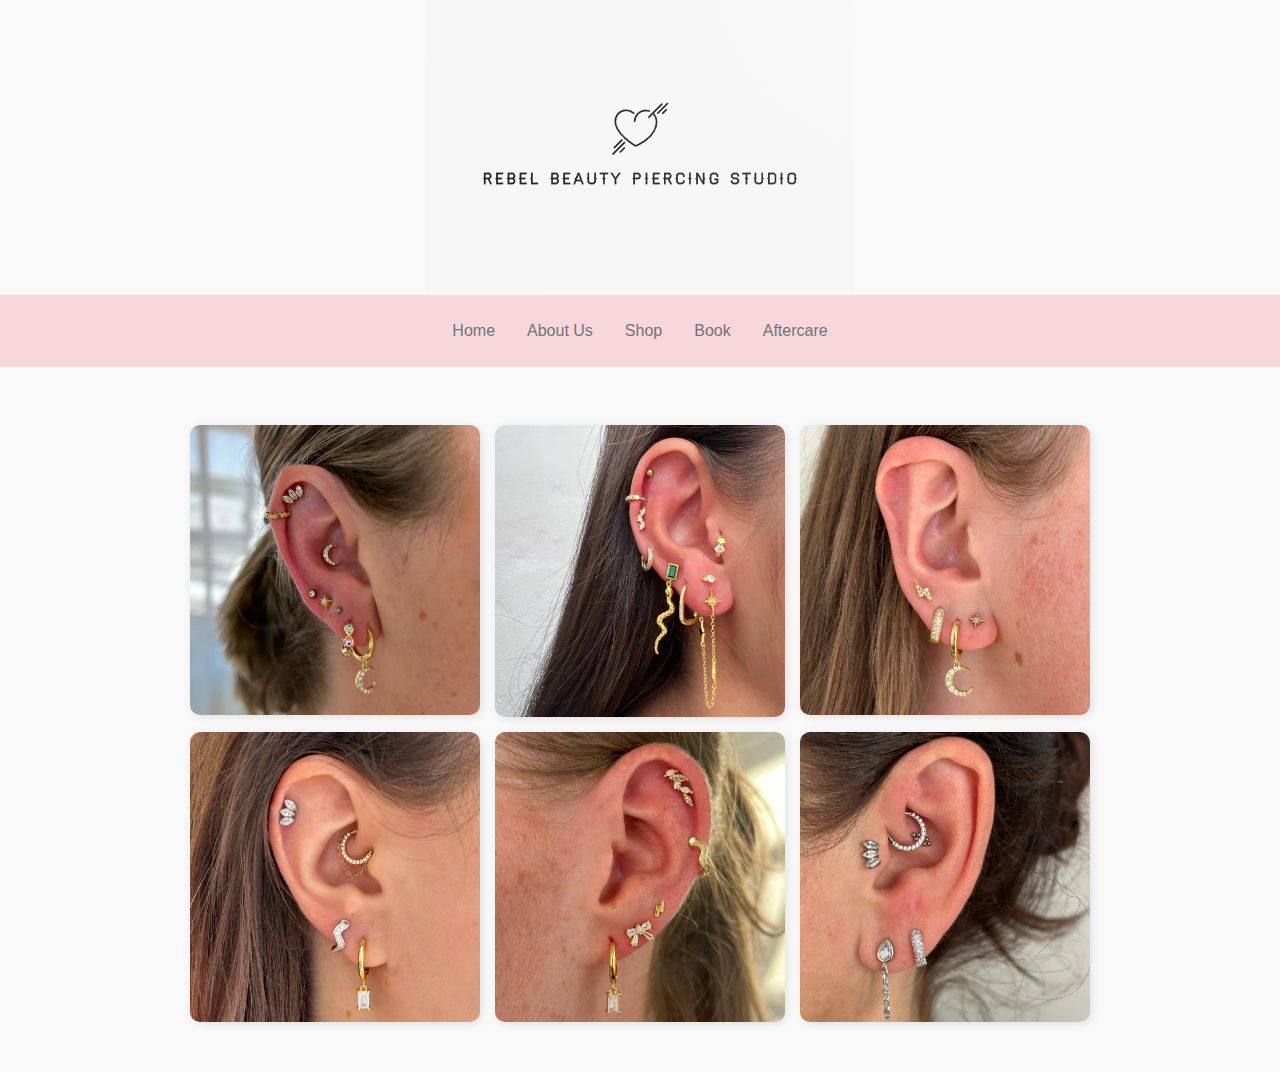
<file: index.html>
<!doctype html>
<html lang="en">
  <head>
    <meta charset="utf-8">
    <meta name="viewport" content="width=device-width, initial-scale=1">
    <title>Home</title>
    <link href="https://cdn.jsdelivr.net/npm/bootstrap@5.3.3/dist/css/bootstrap.min.css" rel="stylesheet" integrity="sha384-QWTKZyjpPEjISv5WaRU9OFeRpok6YctnYmDr5pNlyT2bRjXh0JMhjY6hW+ALEwIH" crossorigin="anonymous">
    <link rel="stylesheet" href="CSS/project.css">
  </head>
  <body>
    <script src="https://cdn.jsdelivr.net/npm/bootstrap@5.3.3/dist/js/bootstrap.bundle.min.js" integrity="sha384-YvpcrYf0tY3lHB60NNkmXc5s9fDVZLESaAA55NDzOxhy9GkcIdslK1eN7N6jIeHz" crossorigin="anonymous"></script>
  
  </body>


<!--NavBar-->

<img src="Images/logo.png" class="rounded mx-auto d-block" alt="heart logo image">
<div class="p-3 mb-2 bg-danger-subtle text-white">
	<ul class="nav justify-content-center">
		<li class="nav-item">
		  <a class="nav-link active text-secondary" aria-current="page"  href="index.html">Home</a>
		</li>
		<li class="nav-item">
		  <a class="nav-link text-secondary"  href="Aboutus.html">About Us</a>
		</li>
		<li class="nav-item">
		  <a class="nav-link text-secondary" href="Shop.html">Shop</a>
		</li>
		<li class="nav-item">
		  <a class="nav-link text-secondary" href="Book.html">Book</a>
		</li>
		<li class="nav-item">
			<a class="nav-link text-secondary" href="Aftercare.html">Aftercare</a>
		</li>
	</ul>
</div>
  


<!--Images-->


<section class="grid-container">
  <div class="grid-item"><img src="Images/fp1.WEBP" alt="Pierced ear with jewellery"></div>
  <div class="grid-item"><img src="Images/fp2.WEBP" alt="Pierced ear with jewellery"></div>
  <div class="grid-item"><img src="Images/fp3.WEBP" alt="Pierced ear with jewellery"></div>
  <div class="grid-item"><img src="Images/fp4.WEBP" alt="Pierced ear with jewellery"></div>
  <div class="grid-item"><img src="Images/fp5.WEBP" alt="Pierced ear with jewellery"></div>
  <div class="grid-item"><img src="Images/fp6.WEBP" alt="Pierced ear with jewellery"></div>

  
</html>
</file>
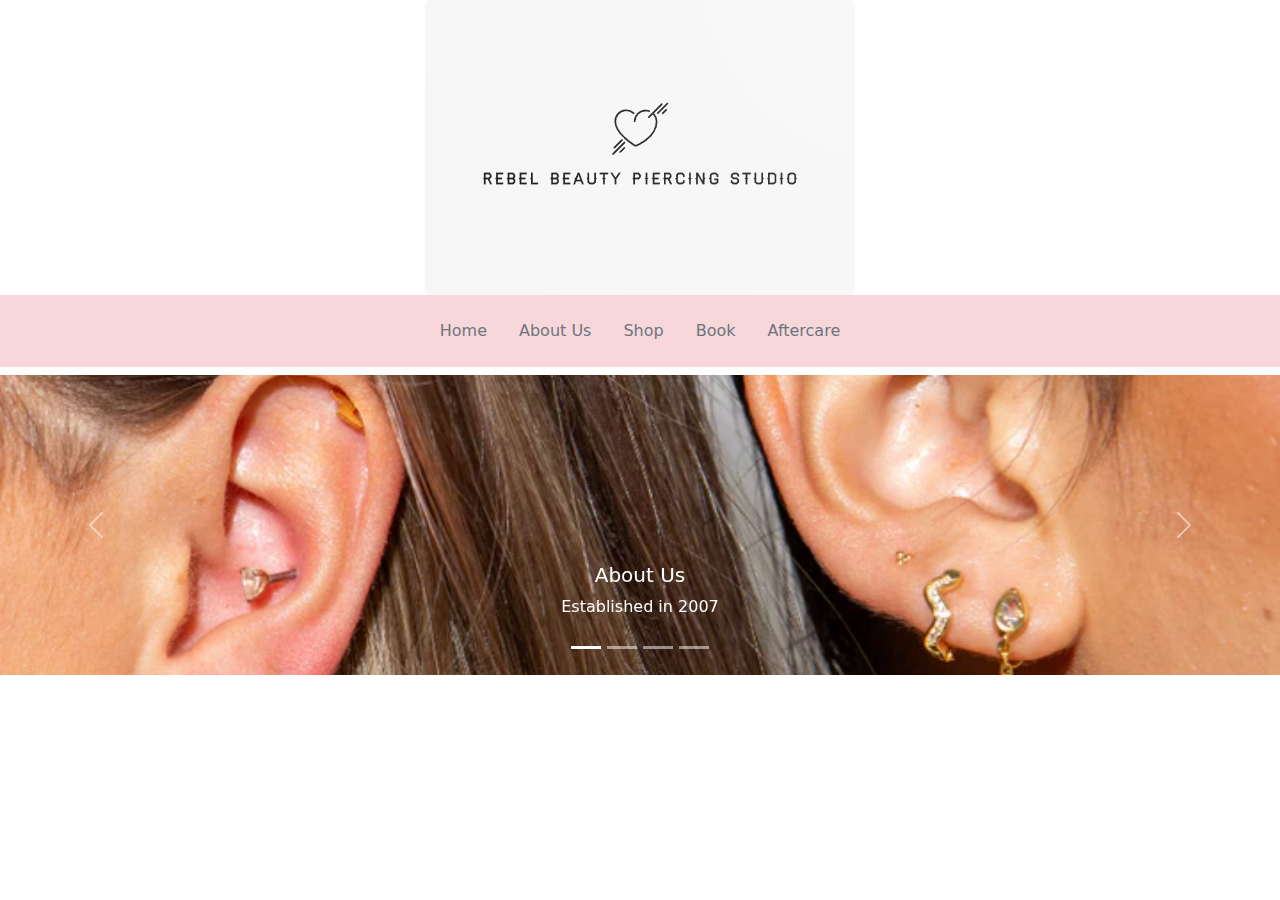
<file: Aboutus.html>
<!doctype html>
<html lang="en">
  <head>
    <meta charset="utf-8">
    <meta name="viewport" content="width=device-width, initial-scale=1">
    <title>About Us</title>
	<link rel="stylesheet" href="CSS/aboutus.css">
    <link href="https://cdn.jsdelivr.net/npm/bootstrap@5.3.3/dist/css/bootstrap.min.css" rel="stylesheet" integrity="sha384-QWTKZyjpPEjISv5WaRU9OFeRpok6YctnYmDr5pNlyT2bRjXh0JMhjY6hW+ALEwIH" crossorigin="anonymous">
  </head>
  <body>
    <script src="https://cdn.jsdelivr.net/npm/bootstrap@5.3.3/dist/js/bootstrap.bundle.min.js" integrity="sha384-YvpcrYf0tY3lHB60NNkmXc5s9fDVZLESaAA55NDzOxhy9GkcIdslK1eN7N6jIeHz" crossorigin="anonymous"></script>
  

<!---Navbar-->

<img src="Images/logo.png" class="rounded mx-auto d-block" alt="logo">
<div class="p-3 mb-2 bg-danger-subtle text-white">
	<ul class="nav justify-content-center">
		<li class="nav-item">
		  <a class="nav-link active text-secondary" aria-current="page"  href="index.html">Home</a>
		</li>
		<li class="nav-item">
		  <a class="nav-link text-secondary"  href="Aboutus.html">About Us</a>
		</li>
		<li class="nav-item">
		  <a class="nav-link text-secondary" href="Shop.html">Shop</a>
		</li>
		<li class="nav-item">
		  <a class="nav-link text-secondary" href="Book.html">Book</a>
		</li>
		<li class="nav-item">
			<a class="nav-link text-secondary" href="Aftercare.html">Aftercare</a>
		  </li>
	  </ul>
    </div>

	<!--Carousel-->
	<div id="carouselExampleIndicators" class="carousel slide">
		<div class="carousel-indicators">
		  <button type="button" data-bs-target="#carouselExampleIndicators" data-bs-slide-to="0" class="active" aria-current="true" aria-label="Slide 1"></button>
		  <button type="button" data-bs-target="#carouselExampleIndicators" data-bs-slide-to="1" aria-label="Slide 2"></button>
		  <button type="button" data-bs-target="#carouselExampleIndicators" data-bs-slide-to="2" aria-label="Slide 3"></button>
		  <button type="button" data-bs-target="#carouselExampleIndicators" data-bs-slide-to="3" aria-label="Slide 4"></button>
		</div>
		<div class="carousel-inner">
		  <div class="carousel-item active">
			<img src="Images/pic1.webp" class="d-block w-100" alt="...">
			<div class="carousel-caption">
                <h5>About Us</h5>
                <p>Established in 2007</p>
            </div>
		  </div>
		  <div class="carousel-item">
			<img src="Images/piercings.webp" class="d-block w-100" alt="...">
			<div class="carousel-caption">
                <h5>About Us</h5>
                <p>Established in 2007</p>
            </div>
		  </div>
		  <div class="carousel-item">
			<img src="Images/pic2.webp" class="d-block w-100" alt="...">
			<div class="carousel-caption">
                <h5>About Us</h5>
                <p>Established in 2007</p>
            </div>
		  </div>
		</div>
		<button class="carousel-control-prev" type="button" data-bs-target="#carouselExampleIndicators" data-bs-slide="prev">
		  <span class="carousel-control-prev-icon" aria-hidden="true"></span>
		  <span class="visually-hidden">Previous</span>
		</button>
		<button class="carousel-control-next" type="button" data-bs-target="#carouselExampleIndicators" data-bs-slide="next">
		  <span class="carousel-control-next-icon" aria-hidden="true"></span>
		  <span class="visually-hidden">Next</span>
		</button>
	  </div>

</body>
</html>
</file>
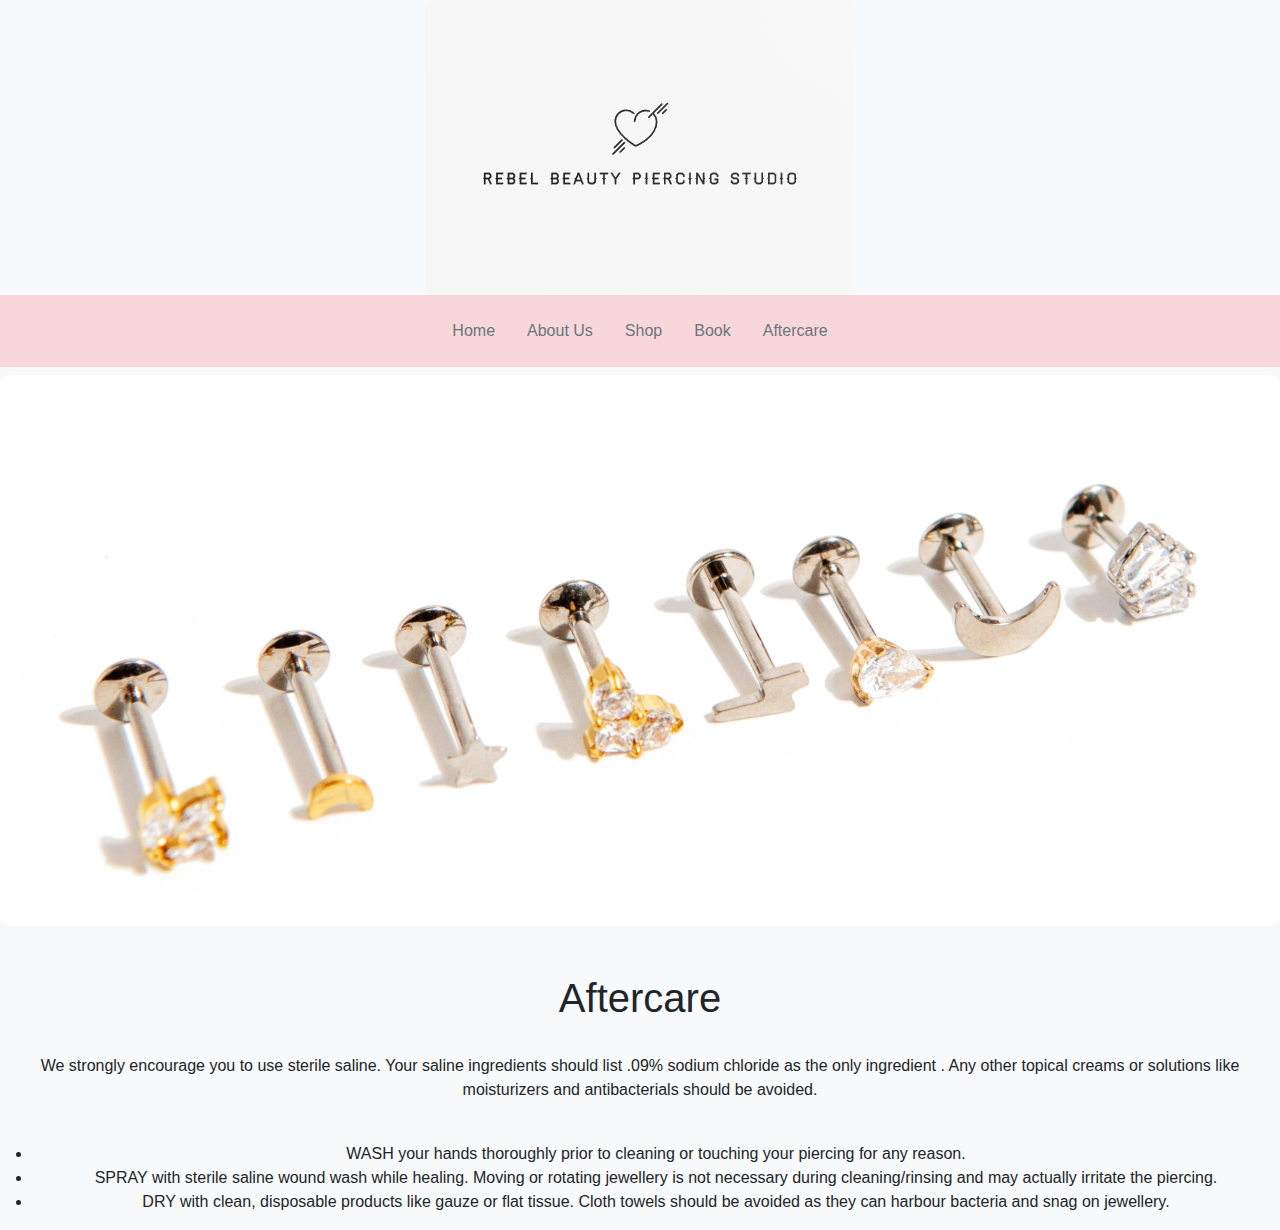
<file: Aftercare.html>
<!doctype html>
<html lang="en">
	<head>
		<meta charset="utf-8">
		<meta name="viewport" content="width=device-width, initial-scale=1">
		<title>Aftercare</title> 
		<link href="https://cdn.jsdelivr.net/npm/bootstrap@5.3.3/dist/css/bootstrap.min.css" rel="stylesheet" integrity="sha384-QWTKZyjpPEjISv5WaRU9OFeRpok6YctnYmDr5pNlyT2bRjXh0JMhjY6hW+ALEwIH" crossorigin="anonymous">
		<link rel="stylesheet" href="CSS/aftercare.css">
	</head>
	<body>
		<script src="https://cdn.jsdelivr.net/npm/bootstrap@5.3.3/dist/js/bootstrap.bundle.min.js" integrity="sha384-YvpcrYf0tY3lHB60NNkmXc5s9fDVZLESaAA55NDzOxhy9GkcIdslK1eN7N6jIeHz" crossorigin="anonymous"></script>
	</body>

<!--NavBar-->

<img src="Images/logo.png" class="rounded mx-auto d-block" alt="logo">
<div class="p-3 mb-2 bg-danger-subtle text-white">
	<ul class="nav justify-content-center">
		<li class="nav-item">
			<a class="nav-link active text-secondary" aria-current="page"  href="index.html">Home</a>
		</li>
		<li class="nav-item">
			<a class="nav-link text-secondary"  href="Aboutus.html">About Us</a>
		</li>
		<li class="nav-item">
			<a class="nav-link text-secondary" href="Shop.html">Shop</a>
		</li>
		<li class="nav-item">
			<a class="nav-link text-secondary" href="Book.html">Book</a>
		</li>
		<li class="nav-item">
			<a class="nav-link text-secondary" href="Aftercare.html">Aftercare</a>
		</li>
	</ul>
</div>

	<div class="centered-image">
		<img src="Images/AC2.png" alt="Centered Image" class="centered-image">
		
	</div>
	<br>
	<br>
	<div class="centered-text">
        <h1>Aftercare</h1>
		<br>
        <p>We strongly encourage you to use sterile saline. Your saline ingredients should list .09% sodium chloride as the only ingredient . Any other topical creams or solutions like moisturizers and antibacterials should be avoided. </p>
		<br>
		<ul>
			<li>WASH your hands thoroughly prior to cleaning or touching your piercing for any reason.</li>
			<li>SPRAY with sterile saline wound wash while healing. Moving or rotating jewellery is not necessary during cleaning/rinsing and may actually irritate the piercing.</li>
			<li>DRY with clean, disposable products like gauze or flat tissue. Cloth towels should be avoided as they can harbour bacteria and snag on jewellery. </li>
		</ul>
		
	
    </div>
	
</html>
</file>
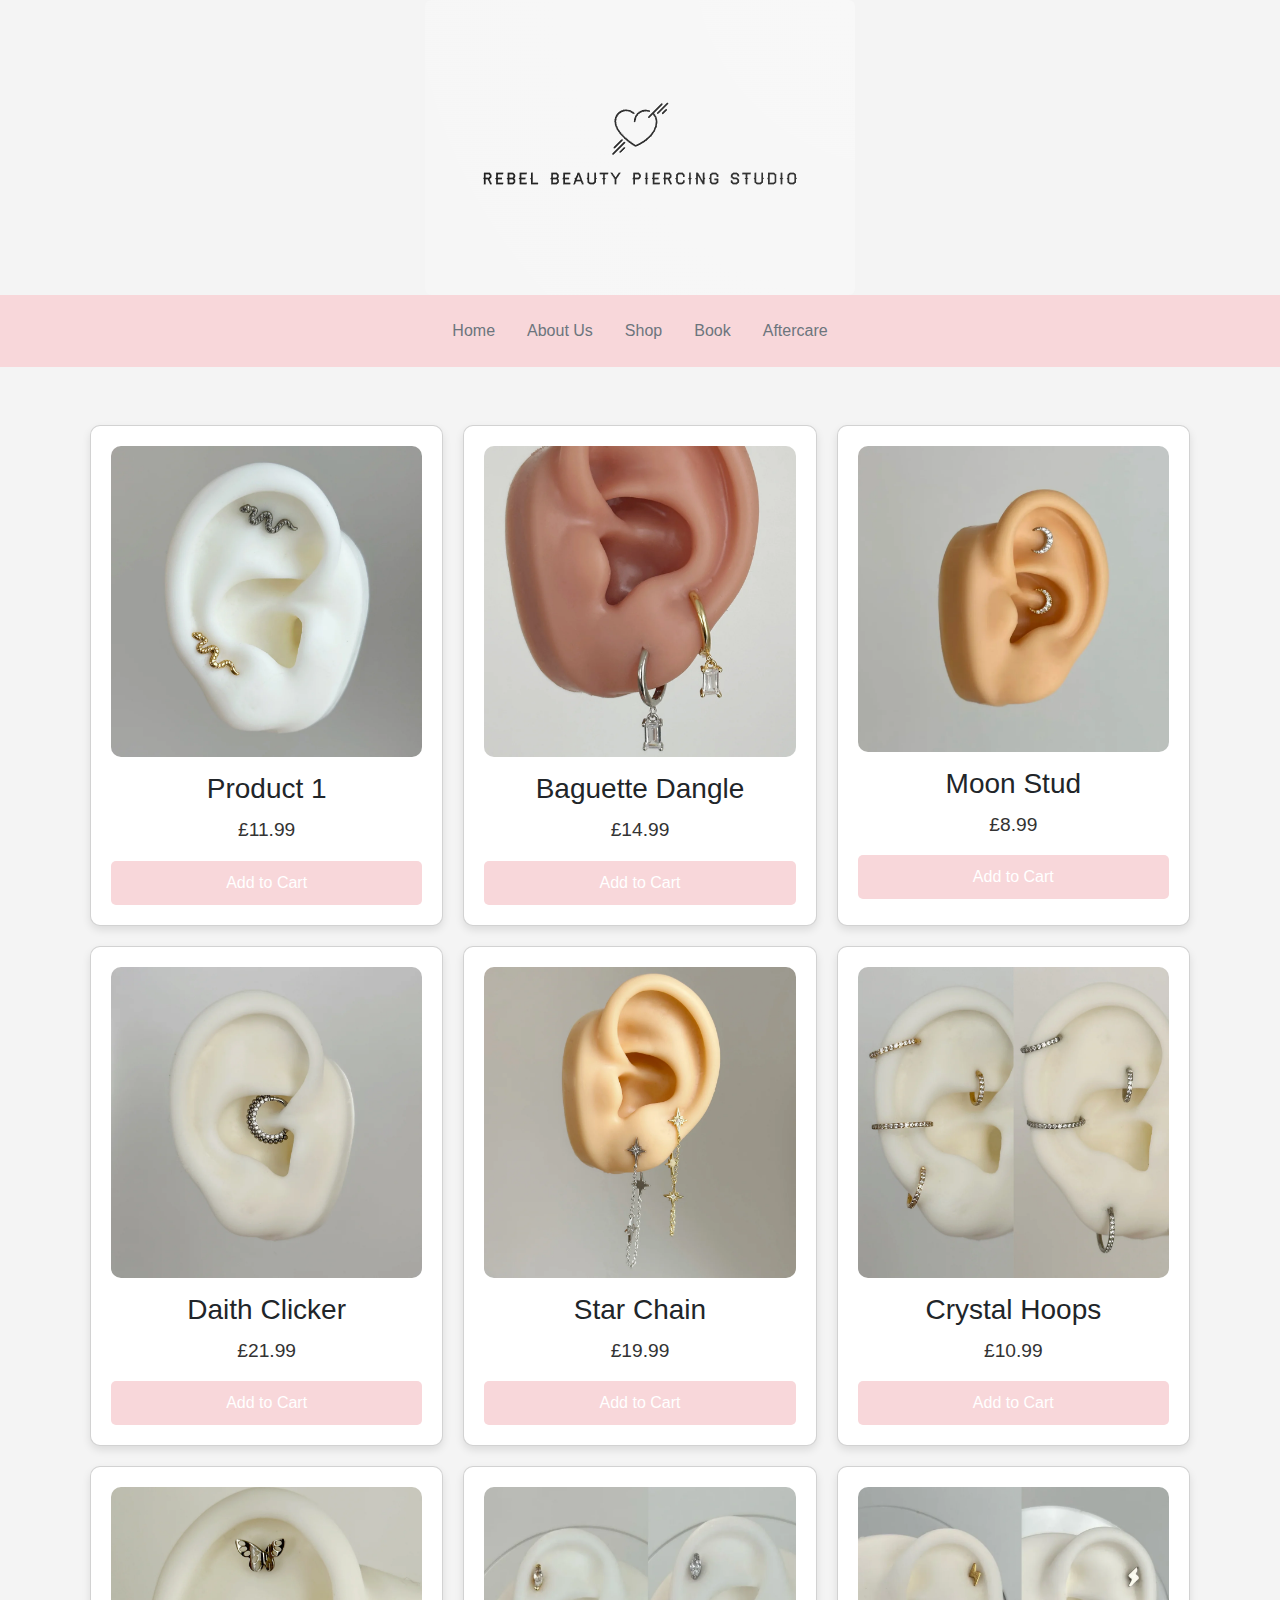
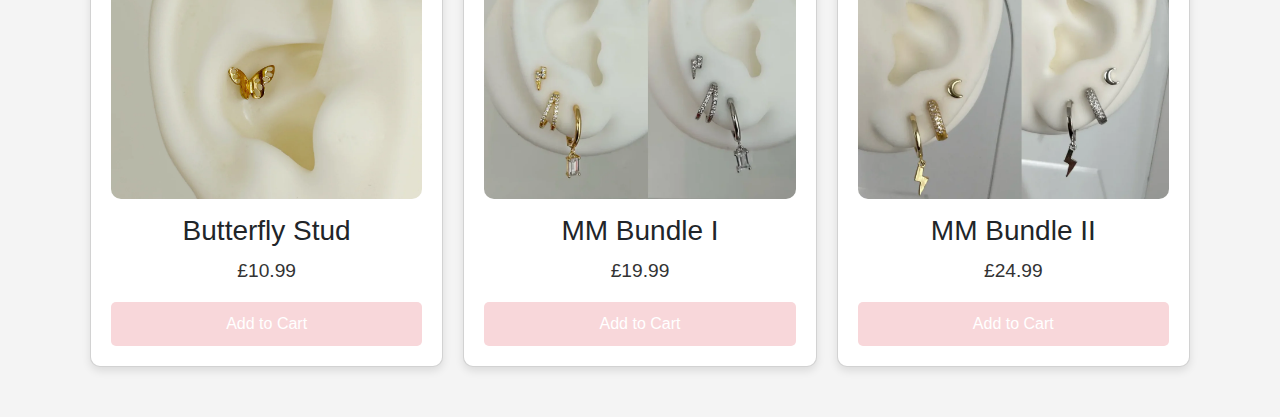
<file: Shop.html>
<!doctype html>
<html lang="en">
  <head>
    <meta charset="utf-8">
    <meta name="viewport" content="width=device-width, initial-scale=1">
    <title>Shop</title>
    <link href="https://cdn.jsdelivr.net/npm/bootstrap@5.3.3/dist/css/bootstrap.min.css" rel="stylesheet" integrity="sha384-QWTKZyjpPEjISv5WaRU9OFeRpok6YctnYmDr5pNlyT2bRjXh0JMhjY6hW+ALEwIH" crossorigin="anonymous">
	<link rel="stylesheet" href="CSS/shop.css">
</head>
  <body>
    <script src="https://cdn.jsdelivr.net/npm/bootstrap@5.3.3/dist/js/bootstrap.bundle.min.js" integrity="sha384-YvpcrYf0tY3lHB60NNkmXc5s9fDVZLESaAA55NDzOxhy9GkcIdslK1eN7N6jIeHz" crossorigin="anonymous"></script>


<body>
<!---Navbar-->

<img src="Images/logo.png" class="rounded mx-auto d-block" alt="logo">
<div class="p-3 mb-2 bg-danger-subtle text-white">
	<ul class="nav justify-content-center">
		<li class="nav-item">
		  <a class="nav-link active text-secondary" aria-current="page"  href="index.html">Home</a>
		</li>
		<li class="nav-item">
		  <a class="nav-link text-secondary"  href="Aboutus.html">About Us</a>
		</li>
		<li class="nav-item">
		  <a class="nav-link text-secondary" href="Shop.html">Shop</a>
		</li>
		<li class="nav-item">
		  <a class="nav-link text-secondary" href="Book.html">Book</a>
		</li>
		<li class="nav-item">
			<a class="nav-link text-secondary" href="Aftercare.html">Aftercare</a>
		  </li>
	  </ul>
    </div>
	

<!---Cards-->

<section class="grid-container">
	<div class="card">
		<img src="Images/snake.WEBP" alt="Snake Studs">
		<h3>Product 1</h3>
		<p>£11.99</p>
		<button class="btn btn-success add-to-cart" data-product-id="1">Add to Cart</button>
	</div>
	<div class="card">
		<img src="Images/baguette.WEBP" alt="Baguette Dangles">
		<h3>Baguette Dangle</h3>
		<p>£14.99</p>
		<button>Add to Cart</button>
	</div>
	<div class="card">
		<img src="Images/moon.WEBP" alt="Moon Studs">
		<h3>Moon Stud</h3>
		<p>£8.99</p>
		<button>Add to Cart</button>
	</div>
	<div class="card">
		<img src="Images/daith.WEBP" alt="daith">
		<h3>Daith Clicker</h3>
		<p>£21.99</p>
		<button>Add to Cart</button>
	</div>
	<div class="card">
		<img src="Images/dangle.WEBP" alt="Product 5">
		<h3>Star Chain</h3>
		<p>£19.99</p>
		<button>Add to Cart</button>
	</div>
	<div class="card">
		<img src="Images/hoops.WEBP" alt="Crystal Hoops">
		<h3>Crystal Hoops</h3>
		<p>£10.99</p>
		<button>Add to Cart</button>
	</div>
	<div class="card">
		<img src="Images/butterfly.WEBP" alt="Butterfly Hoops">
		<h3>Butterfly Stud</h3>
		<p>£10.99</p>
		<button>Add to Cart</button>
	</div>
	<div class="card">
		<img src="Images/mm1.WEBP" alt="Molly Mae Bundle">
		<h3>MM Bundle I</h3>
		<p>£19.99</p>
		<button>Add to Cart</button>
	</div>
	<div class="card">
		<img src="Images/mm2.WEBP" alt="Molly Mae Bundle 2">
		<h3>MM Bundle II</h3>
		<p>£24.99</p>
		<button>Add to Cart</button>
	</div>

</div>

</section>
</body>
</html>
</file>
<file: CSS/project.css>
body {
    font-family: Arial, sans-serif;
    margin: 0;
    padding: 0;
    background: #f9f9f9;
}

.grid-container {
    display: grid;
    grid-template-columns: repeat(3, 1fr);
    gap: 15px;
    padding: 50px;
    max-width: 1000px;
    margin: auto;
}

.grid-item img {
    width: 100%;
    height: auto;
    border-radius: 10px;
    box-shadow: 2px 2px 10px rgba(0, 0, 0, 0.1);
}
</file>
<file: CSS/aboutus.css>
.carousel-item .carousel-inner{
    max-width: 600px; /* Adjust width */
    max-height: 300px; /* Adjust height */
    margin: auto; /* Center it */
  }
  
  .carousel-item img {
    max-height: 300px; /* Limit image height */
    object-fit: cover; /* Prevent image stretching */
  }




/* hhiiiiiiiiyyyyyaaaaaa HHHHAAAAYYYYYLLLLLLEEEEEEYYYYYYYYYYYYYYYYYYYYYYYYYYYYYYY
</file>
<file: CSS/aftercare.css>
/* Default margins & padding */
body, html {
    margin: 0;
    padding: 0;
   /* display: flex;
    justify-content: center; /* Centers content horizontally */
   /* align-items: center; /* Centers content vertically */
   /* height: 100vh; /* Full height of viewport */
    background-color: #f8f9fa; /* Background */
    font-family: Arial, sans-serif; /* Font */
}

/* To centre the image & text */
.container {
    text-align: center; /*Centers text and image*/
}

.content {
    padding-top: 70px; 
    text-align: center;
}

/* Styling for Images */
.centered-image {
    max-width: 100%; /* Ensures responsiveness */
    height: auto; /* Maintains aspect ratio */
    border-radius: 10px; /* Optional: Rounds corners */
}

/* Text styling */
.image-text {
    font-size: 18px;
    color: #333;
    margin-top: 10px; /* Space between image & text */
}

.centered-text {
    text-align: center;
    font-family: 'Lucida Sans', 'Lucida Sans Regular', 'Lucida Grande', 'Lucida Sans Unicode', Geneva, Verdana, sans-serif;
    



}
</file>
<file: CSS/shop.css>
body {
    font-family: Arial, sans-serif;
    margin: 0;
    padding: 0;
    background: #f4f4f4;
}

.grid-container {
    display: grid;
    grid-template-columns: repeat(3, 1fr);
    gap: 20px;
    padding: 50px;
    max-width: 1200px;
    margin: auto;
}

.card {
    background: white;
    padding: 20px;
    text-align: center;
    border-radius: 10px;
    box-shadow: 0 4px 8px rgba(0, 0, 0, 0.1);
}

.card img {
    width: 100%;
    height: auto;
    border-radius: 10px;
}

.card h3 {
    margin: 15px 0 10px;
}

.card p {
    font-size: 1.2em;
    color: #333;
}

.card button {
    background: #f8d7da;
    color: white;
    border: none;
    padding: 10px 15px;
    cursor: pointer;
    border-radius: 5px;
    font-size: 1em;
}

.card button:hover {
    background: #ca95e0;
}
</file>
